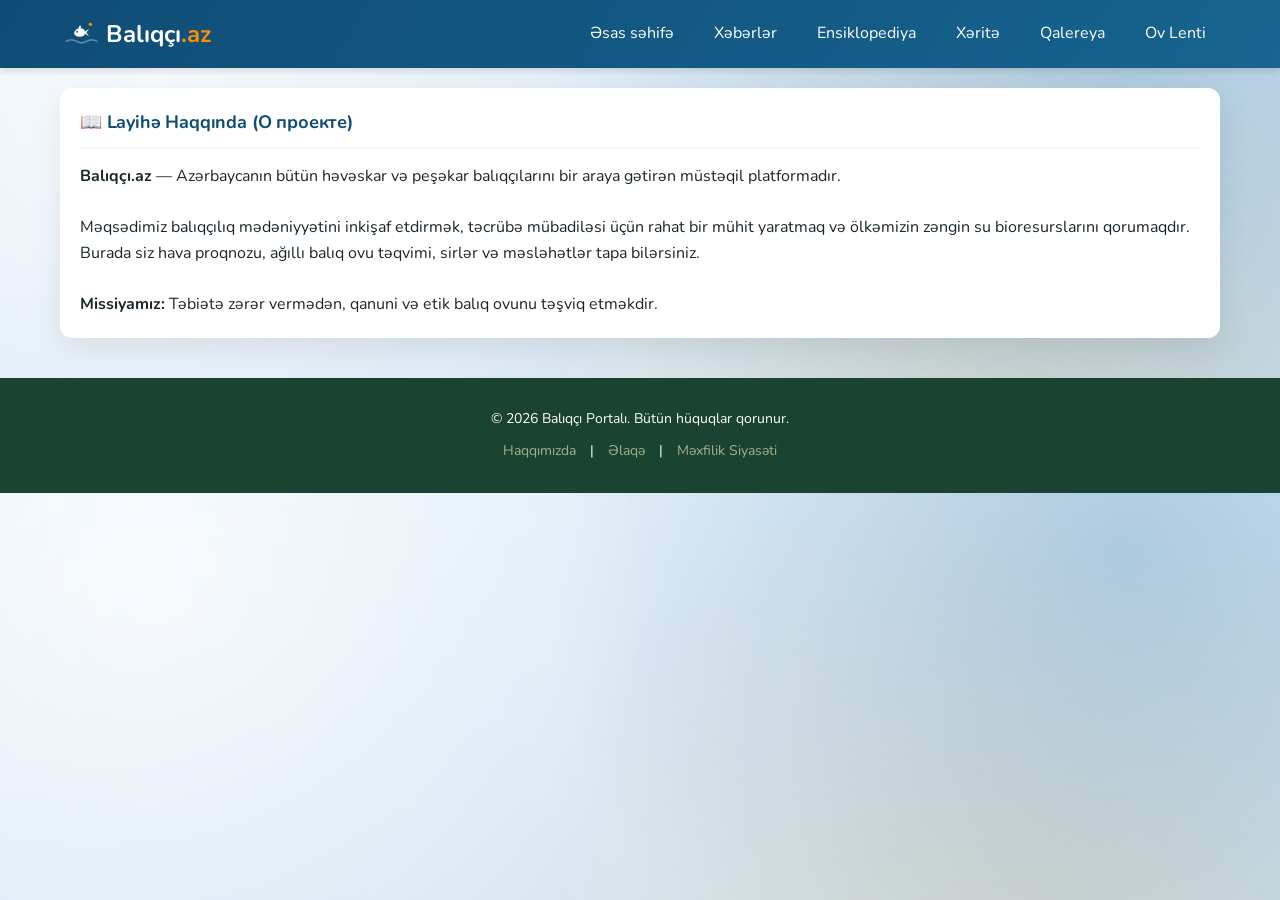
<file: about.html>
<!DOCTYPE html>
<html lang="az">

<head>
    <meta charset="UTF-8">
    <meta name="viewport" content="width=device-width, initial-scale=1.0">
    <title>Haqqımızda - Balıqçı Portalı</title>
    <!-- Правильный путь к CSS -->
    <link rel="preconnect" href="https://fonts.googleapis.com">
    <link rel="preconnect" href="https://fonts.gstatic.com" crossorigin>
    <link href="https://fonts.googleapis.com/css2?family=Nunito:wght@400;500;600;700;800;900&display=swap" rel="stylesheet">
    <link rel="icon" type="image/svg+xml" href="img/favicon.svg">
    <link rel="icon" type="image/png" sizes="32x32" href="img/favicon-32.png">
    <link rel="apple-touch-icon" href="img/apple-touch-icon.png">
    <link rel="stylesheet" href="css/style.css">
</head>

<body>
    <!-- Шапка -->
    <header>
        <div class="logo" style="display: flex; align-items: center; gap: 8px;">
            <svg width="34" height="34" viewBox="0 0 120 120" role="img" aria-label="Balıqçı.az loqotipi" style="flex-shrink:0;">
                <path d="M8,86 Q26,76 44,86 T80,86 T116,86" stroke="white" stroke-width="6" fill="none" opacity="0.32" stroke-linecap="round"/>
                <path d="M36,58 C36,44 54,36 68,42 C75,45 75,52 70,55 C75,58 75,64 68,67 C54,74 36,66 36,58 Z" fill="white"/>
                <path d="M68,55 L88,42 L79,55 L88,68 Z" fill="white"/>
                <path d="M50,40 L57,28 L61,41 Z" fill="white"/>
                <circle cx="46" cy="52" r="3.4" fill="#0f4c75"/>
                <circle cx="93" cy="26" r="6" fill="#ff8c00"/>
            </svg>
            <span>Balıqçı<span style="color: #ff8c00;">.az</span></span>
        </div>
        <button class="mobile-menu-btn" id="menuBtn">☰</button>
        <nav id="mainNav">
            <a href="index.html">Əsas səhifə</a>
            <a href="news.html">Xəbərlər</a>
            <a href="encyclopedia.html">Ensiklopediya</a>
            <a href="map.html">Xəritə</a>
            <a href="gallery.html">Qalereya</a>
            <a href="catches.html">Ov Lenti</a>
        </nav>
    </header>

    <div class="container">
        <div class="card">
            <h2 class="card-title">📖 Layihə Haqqında (О проекте)</h2>
            <!-- Текст очищен от встроенных стилей -->
            <p><strong>Balıqçı.az</strong> — Azərbaycanın bütün həvəskar və peşəkar balıqçılarını bir araya gətirən
                müstəqil platformadır.</p>
            <br>
            <p>Məqsədimiz balıqçılıq mədəniyyətini inkişaf etdirmək, təcrübə mübadiləsi üçün rahat bir mühit yaratmaq və
                ölkəmizin zəngin su bioresurslarını qorumaqdır. Burada siz hava proqnozu, ağıllı balıq ovu təqvimi,
                sirlər və məsləhətlər tapa bilərsiniz.</p>
            <br>
            <p><strong>Missiyamız:</strong> Təbiətə zərər vermədən, qanuni və etik balıq ovunu təşviq etməkdir.</p>
        </div>
    </div>

    <!-- Подвал -->
    <footer>
        © 2026 Balıqçı Portalı. Bütün hüquqlar qorunur.<br>
        <div style="margin-top: 10px;">
            <a href="about.html">Haqqımızda</a> |
            <a href="contact.html">Əlaqə</a> |
            <a href="privacy.html">Məxfilik Siyasəti</a>
        </div>
    </footer>

    <!-- Подключаем скрипт для работы бокового меню -->
    <script src="js/script.js"></script>
</body>

</html>
</file>
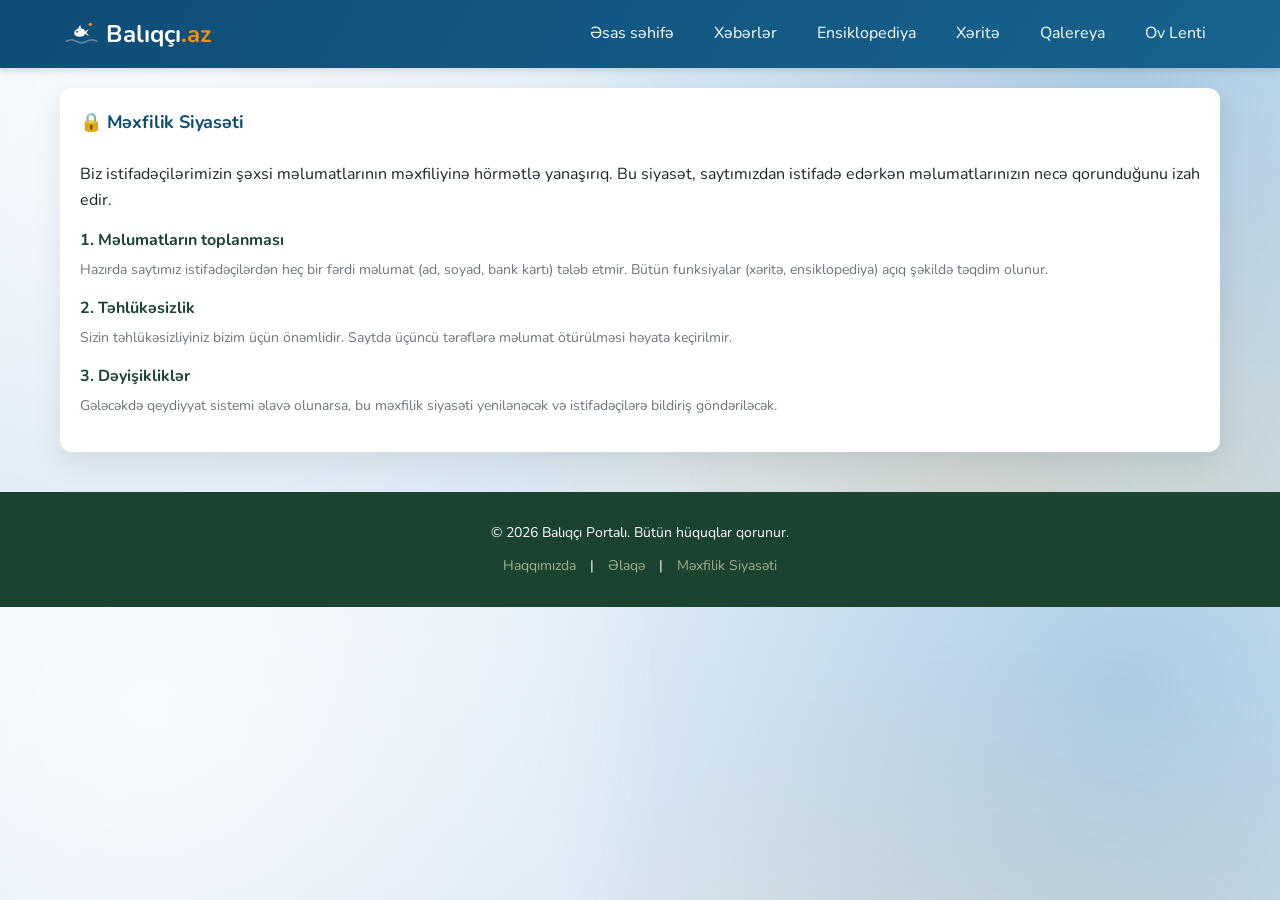
<file: privacy.html>
<!DOCTYPE html>
<html lang="az">

<head>
    <meta charset="UTF-8">
    <meta name="viewport" content="width=device-width, initial-scale=1.0">
    <title>Məxfilik Siyasəti - Balıqçı Portalı</title>
    <!-- Правильный путь к CSS -->
    <link rel="preconnect" href="https://fonts.googleapis.com">
    <link rel="preconnect" href="https://fonts.gstatic.com" crossorigin>
    <link href="https://fonts.googleapis.com/css2?family=Nunito:wght@400;500;600;700;800;900&display=swap" rel="stylesheet">
    <link rel="icon" type="image/svg+xml" href="img/favicon.svg">
    <link rel="icon" type="image/png" sizes="32x32" href="img/favicon-32.png">
    <link rel="apple-touch-icon" href="img/apple-touch-icon.png">
    <link rel="stylesheet" href="css/style.css">
</head>

<body>
    <!-- Шапка -->
    <header>
        <div class="logo" style="display: flex; align-items: center; gap: 8px;">
            <svg width="34" height="34" viewBox="0 0 120 120" role="img" aria-label="Balıqçı.az loqotipi" style="flex-shrink:0;">
                <path d="M8,86 Q26,76 44,86 T80,86 T116,86" stroke="white" stroke-width="6" fill="none" opacity="0.32" stroke-linecap="round"/>
                <path d="M36,58 C36,44 54,36 68,42 C75,45 75,52 70,55 C75,58 75,64 68,67 C54,74 36,66 36,58 Z" fill="white"/>
                <path d="M68,55 L88,42 L79,55 L88,68 Z" fill="white"/>
                <path d="M50,40 L57,28 L61,41 Z" fill="white"/>
                <circle cx="46" cy="52" r="3.4" fill="#0f4c75"/>
                <circle cx="93" cy="26" r="6" fill="#ff8c00"/>
            </svg>
            <span>Balıqçı<span style="color: #ff8c00;">.az</span></span>
        </div>
        <!-- Кнопка мобильного меню -->
        <button class="mobile-menu-btn" id="menuBtn">☰</button>
        <nav id="mainNav">
            <a href="index.html">Əsas səhifə</a>
            <a href="news.html">Xəbərlər</a>
            <a href="encyclopedia.html">Ensiklopediya</a>
            <a href="map.html">Xəritə</a>
            <a href="gallery.html">Qalereya</a>
            <a href="catches.html">Ov Lenti</a>
        </nav>
    </header>

    <div class="container">
        <div class="card">
            <h2 class="card-title" style="border-bottom: none;">🔒 Məxfilik Siyasəti</h2>
            <p style="margin-bottom: 15px;">Biz istifadəçilərimizin şəxsi məlumatlarının məxfiliyinə hörmətlə yanaşırıq.
                Bu siyasət, saytımızdan istifadə edərkən məlumatlarınızın necə qorunduğunu izah edir.</p>

            <h4 class="policy-subtitle">1. Məlumatların toplanması</h4>
            <p class="policy-text">Hazırda saytımız istifadəçilərdən heç bir fərdi məlumat (ad, soyad, bank kartı) tələb
                etmir. Bütün funksiyalar (xəritə, ensiklopediya) açıq şəkildə təqdim olunur.</p>

            <h4 class="policy-subtitle">2. Təhlükəsizlik</h4>
            <p class="policy-text">Sizin təhlükəsizliyiniz bizim üçün önəmlidir. Saytda üçüncü tərəflərə məlumat
                ötürülməsi həyata keçirilmir.</p>

            <h4 class="policy-subtitle">3. Dəyişikliklər</h4>
            <p class="policy-text">Gələcəkdə qeydiyyat sistemi əlavə olunarsa, bu məxfilik siyasəti yenilənəcək və
                istifadəçilərə bildiriş göndəriləcək.</p>
        </div>
    </div>

    <!-- Подвал -->
    <footer>
        © 2026 Balıqçı Portalı. Bütün hüquqlar qorunur.<br>
        <div style="margin-top: 10px;">
            <a href="about.html">Haqqımızda</a> |
            <a href="contact.html">Əlaqə</a> |
            <a href="privacy.html">Məxfilik Siyasəti</a>
        </div>
    </footer>

    <!-- Подключаем скрипт для работы меню -->
    <script src="js/script.js"></script>
</body>

</html>
</file>
<file: css/style.css>
:root {
  --primary: #0f4c75;
  --secondary: #1b4332;
  --accent: #ff8c00;
  --bg: #f4f6f8;
  --card-bg: #ffffff;
  --text-dark: #1b262c;
  --text-light: #6c757d;
}

* { box-sizing: border-box; margin: 0; padding: 0; font-family: "Nunito", "Segoe UI", Tahoma, Geneva, Verdana, sans-serif; }

/* === ФОН: мягкий "мешевый" градиент (глубина без картинок) === */
body {
    background:
        radial-gradient(circle at 12% 18%, rgba(255, 255, 255, 0.65), transparent 42%),
        radial-gradient(circle at 88% 12%, rgba(50, 130, 184, 0.28), transparent 48%),
        radial-gradient(circle at 80% 90%, rgba(255, 140, 0, 0.14), transparent 45%),
        linear-gradient(160deg, #eaf4fb 0%, #dde9f5 45%, #cfe3ef 100%);
    /* fixed deyil — sticky header ilə birlikdə bəzi brauzerlərdə render qlitchinə səbəb olurdu */
    color: var(--text-dark);
    line-height: 1.6;
}

h1, h2, h3 { font-weight: 800; letter-spacing: -0.01em; }

a { text-decoration: none; color: inherit; }

/* ======================================================
   ОСНОВНЫЕ СТИЛИ (ШАПКА И СЕТКИ)
   ====================================================== */
header { background: linear-gradient(120deg, var(--primary) 0%, #16648f 100%); color: white; padding: 15px 5%; display: flex; justify-content: space-between; align-items: center; box-shadow: 0 4px 6px rgba(0, 0, 0, 0.1); position: sticky; top: 0; z-index: 1000; }
.logo { font-size: 24px; font-weight: bold; }
nav { display: flex; gap: 20px; }
nav a { padding: 5px 10px; border-radius: 4px; transition: background 0.2s, color 0.2s; }
nav a:hover, nav a.active { background: rgba(255, 255, 255, 0.1); color: var(--accent); }

.container { max-width: 1200px; margin: 20px auto; padding: 0 20px; display: grid; grid-template-columns: minmax(0, 1fr); gap: 20px; }

/* === НОВАЯ ТЕНЬ ДЛЯ КАРТОЧЕК (Эффект парения) === */
.card {
    background: var(--card-bg);
    border-radius: 12px;
    padding: 20px;
    box-shadow: 0 10px 30px rgba(0, 0, 0, 0.08);
    transition: transform 0.25s ease, box-shadow 0.25s ease;
}

/* ======================================================
   ГЕРОЙ-БАННЕР ГЛАВНОЙ СТРАНИЦЫ
   ====================================================== */
.hero {
    position: relative;
    background: linear-gradient(160deg, #0a3a5c 0%, var(--primary) 45%, #1b7a9e 100%);
    color: white;
    text-align: center;
    padding: 70px 20px 100px 20px;
    overflow: hidden;
}
.hero::before {
    content: "🎣🐟🌊";
    position: absolute;
    font-size: 140px;
    opacity: 0.06;
    top: -20px;
    right: -20px;
    line-height: 1;
    letter-spacing: 20px;
    transform: rotate(-10deg);
    pointer-events: none;
}
.hero-content { max-width: 720px; margin: 0 auto; position: relative; z-index: 1; }
.hero-eyebrow { display: inline-block; background: rgba(255, 255, 255, 0.15); padding: 6px 16px; border-radius: 20px; font-size: 13px; font-weight: 600; letter-spacing: 0.5px; margin-bottom: 18px; }
.hero h1 { font-size: 34px; font-weight: 800; margin-bottom: 14px; text-shadow: 0 2px 10px rgba(0,0,0,0.2); }
.hero p { font-size: 16px; opacity: 0.9; margin-bottom: 26px; line-height: 1.6; }
.hero-actions { display: flex; justify-content: center; gap: 14px; flex-wrap: wrap; }
.hero-btn { padding: 12px 22px; border-radius: 30px; font-weight: 700; font-size: 14px; transition: transform 0.2s ease, box-shadow 0.2s ease; display: inline-block; }
.hero-btn-primary { background: var(--accent); color: white; box-shadow: 0 8px 20px rgba(255, 140, 0, 0.35); }
.hero-btn-outline { background: rgba(255, 255, 255, 0.1); color: white; border: 1.5px solid rgba(255, 255, 255, 0.6); }
.hero-btn:hover { transform: translateY(-3px); box-shadow: 0 10px 24px rgba(0,0,0,0.25); }
.hero-wave { display: block; width: 100%; height: auto; position: relative; margin-top: -6px; }

.hero-stats { max-width: 1200px; margin: -55px auto 0 auto; padding: 0 20px; position: relative; z-index: 2; display: grid; grid-template-columns: repeat(4, minmax(0, 1fr)); gap: 15px; }
.hero-stat { background: var(--card-bg); border-radius: 12px; padding: 16px 10px; text-align: center; box-shadow: 0 10px 30px rgba(0, 0, 0, 0.1); }
.hero-stat-num { font-size: 22px; font-weight: 800; color: var(--primary); }
.hero-stat-lbl { font-size: 11px; color: var(--text-light); text-transform: uppercase; margin-top: 4px; letter-spacing: 0.3px; }

@media screen and (max-width: 768px) {
    .hero { padding: 50px 16px 90px 16px; }
    .hero h1 { font-size: 25px; }
    .hero p { font-size: 14px; }
    .hero-stats { grid-template-columns: repeat(2, minmax(0, 1fr)); margin-top: -45px; }
}

.card-title { font-size: 18px; margin-bottom: 15px; color: var(--primary); border-bottom: 2px solid var(--bg); padding-bottom: 10px; font-weight: 700; letter-spacing: -0.01em; display: flex; justify-content: space-between; }
.controls { display: flex; justify-content: space-between; align-items: center; flex-wrap: wrap; gap: 15px; min-width: 0; }
.control-group { display: flex; align-items: center; gap: 10px; font-weight: bold; font-size: 14px; min-width: 0; }
.date-switcher { display: flex; align-items: center; gap: 10px; background: var(--bg); padding: 5px 10px; border-radius: 6px; }
select, button { padding: 6px 12px; border: 1px solid #ccc; border-radius: 6px; font-size: 14px; cursor: pointer; background: white; max-width: 100%; }
button:hover { background: #e2e6ea; }

.grid-2 { display: grid; grid-template-columns: minmax(0, 1fr) minmax(0, 1fr); gap: 20px; }
footer { text-align: center; padding: 30px 20px; background: var(--secondary); color: white; margin-top: 40px; font-size: 14px; }
footer a { margin: 0 10px; color: #a3b18a; }
footer a:hover { color: white; }

/* ======================================================
   ПОГОДА И ТАБЛИЦА
   ====================================================== */
.weather-grid { display: flex; justify-content: space-around; text-align: center; flex-wrap: wrap; gap: 15px; }
.weather-item { display: flex; flex-direction: column; align-items: center; }
.weather-icon { font-size: 28px; margin-bottom: 5px; }
.weather-val { font-size: 24px; font-weight: bold; color: var(--primary); }
.weather-lbl { font-size: 11px; color: var(--text-light); text-transform: uppercase; }

.table-responsive { overflow-x: auto; }
table { width: 100%; border-collapse: collapse; margin-top: 5px; min-width: 600px; }
th, td { text-align: left; padding: 12px; border-bottom: 1px solid var(--bg); }
th { background: var(--bg); color: var(--text-light); font-size: 13px; text-transform: uppercase; }
tbody tr { transition: background 0.15s ease; }
tbody tr:hover { background: var(--bg); }
.fish-name { display: flex; align-items: center; gap: 8px; }
.fish-emoji { font-size: 18px; }
.indicator { padding: 5px 10px; border-radius: 15px; font-size: 12px; font-weight: bold; color: white; text-align: center; display: inline-block; width: 85px; }
.good { background-color: #28a745; }
.normal { background-color: #ffc107; color: #333; }
.bad { background-color: #dc3545; }

/* ======================================================
   АДМИН ПАНЕЛЬ (İdarə Paneli)
   ====================================================== */
.admin-wrapper { max-width: 500px; margin-top: 50px; }
.admin-input { width: 100%; padding: 10px; margin-bottom: 15px; border: 1px solid #ccc; border-radius: 6px; font-family: inherit; }
.admin-input-file { border: 1px dashed #ccc; background: #f9f9f9; }
.admin-btn { background: var(--primary); color: white; border: none; padding: 12px; width: 100%; border-radius: 6px; cursor: pointer; font-weight: bold; }
.admin-btn:disabled { background: #ccc; cursor: not-allowed; }
.admin-btn-logout { background: #dc3545; color: white; border: none; padding: 5px 15px; border-radius: 6px; cursor: pointer; }
.admin-label { font-size: 13px; font-weight: bold; color: var(--secondary); display: block; margin-bottom: 5px;}
.admin-header { display: flex; justify-content: space-between; align-items: center; margin-bottom: 15px; }
.msg-error { color: red; display: none; margin-top: 10px; text-align: center; }
.msg-success { color: green; display: none; margin-top: 15px; text-align: center; font-weight: bold; }

/* ======================================================
   ГАЛЕРЕЯ И СЛАЙДЕР
   ====================================================== */
.gallery-grid { display: grid; grid-template-columns: repeat(2, minmax(0, 1fr)); gap: 10px; }
.gallery-item { height: 110px; border-radius: 8px; position: relative; overflow: hidden; display: flex; align-items: flex-end; padding: 10px; color: white; font-size: 12px; font-weight: bold; text-shadow: 1px 1px 3px rgba(0, 0, 0, 0.8); background-image: linear-gradient(to top, rgba(0, 0, 0, 0.7), transparent); }
.slider-wrapper { position: relative; max-width: 100%; margin: 0 auto 30px auto; overflow: hidden; border-radius: 12px; box-shadow: 0 4px 15px rgba(0,0,0,0.1); }
.slides { display: flex; transition: transform 0.5s ease-in-out; }
.slide { min-width: 100%; position: relative; }
.slide img { width: 100%; height: 450px; object-fit: cover; display: block; }
.slide-text { position: absolute; bottom: 0; left: 0; right: 0; background: linear-gradient(to top, rgba(0,0,0,0.9), transparent); color: white; padding: 30px 20px 20px 20px; }
.slide-text h3 { margin-bottom: 5px; color: #fff; }
.slide-btn { position: absolute; top: 50%; transform: translateY(-50%); background: rgba(0,0,0,0.6); color: white; border: none; width: 40px; height: 40px; cursor: pointer; font-size: 18px; border-radius: 50%; transition: background 0.3s; display: flex; justify-content: center; align-items: center; }
.slide-btn:hover { background: var(--accent); }
.prev-btn { left: 15px; }
.next-btn { right: 15px; }

/* ======================================================
   ХАРИТЭ (КАРТА И МЕСТА)
   ====================================================== */
.filter-wrap { display: flex; justify-content: space-between; align-items: center; flex-wrap: wrap; gap: 15px; }
.map-iframe { border: 0; border-radius: 8px; width: 100%; height: 400px; display: block; }
.loc-header { display: flex; justify-content: space-between; align-items: flex-start; border-bottom: 1px solid #eee; padding-bottom: 10px; margin-bottom: 10px; gap: 10px; }
.loc-title { color: var(--secondary); font-size: 16px; margin: 0; }
.loc-badge { padding: 4px 10px; border-radius: 12px; font-size: 11px; font-weight: bold; color: white; white-space: nowrap; }
.badge-free { background: #28a745; }
.badge-paid { background: #ffc107; color: #000; }
.badge-sea { background: var(--primary); }
.badge-ban { background: #dc3545; }
.loc-text { font-size: 13px; margin-bottom: 5px; }

/* ======================================================
   ENSİKLOPEDİYA (КАРТОЧКИ РЫБ)
   ====================================================== */
.fish-card { transition: transform 0.25s ease, box-shadow 0.25s ease; }
.fish-card:hover { transform: translateY(-6px); box-shadow: 0 16px 34px rgba(0, 0, 0, 0.14); }
.fish-photo { width: 100%; height: 190px; object-fit: cover; display: block; }
.fish-photo-placeholder { width: 100%; height: 190px; display: flex; align-items: center; justify-content: center; font-size: 64px; position: relative; overflow: hidden; }
.fish-photo-placeholder::after { content: ""; position: absolute; inset: 0; background: radial-gradient(circle at 30% 20%, rgba(255,255,255,0.25), transparent 60%); }
.fish-tag { display: inline-block; font-size: 11px; font-weight: 700; padding: 3px 10px; border-radius: 12px; background: var(--bg); color: var(--primary); margin-right: 6px; margin-bottom: 8px; }
.fish-tag-season { background: #fff3e0; color: #b56100; }
.fish-gear { margin-top: 12px; padding-top: 12px; border-top: 1px dashed #e2e6ea; display: flex; flex-direction: column; gap: 6px; }
.fish-gear-row { display: flex; align-items: flex-start; gap: 8px; font-size: 12.5px; color: var(--text-dark); line-height: 1.5; }
.fish-gear-row b { color: var(--secondary); }
.fish-gear-ico { flex-shrink: 0; }

/* ======================================================
   BOŞ VƏZİYYƏT (Empty state)
   ====================================================== */
.empty-state { text-align: center; padding: 26px 15px; color: var(--text-light); font-size: 13px; border: 2px dashed #dde3e8; border-radius: 10px; grid-column: 1/-1; background: var(--bg); }
.empty-state-icon { font-size: 30px; display: block; margin-bottom: 8px; opacity: 0.55; }
.empty-state-cta { display: inline-block; margin-top: 10px; font-size: 12px; font-weight: 700; color: var(--accent); }
.empty-state.is-error { border-color: #f3c2c2; background: #fff5f5; color: #c0392b; }

/* ======================================================
   OV LENTİ (Пользовательские отчёты об улове)
   ====================================================== */
.catch-card { transition: transform 0.25s ease, box-shadow 0.25s ease; }
.catch-card:hover { transform: translateY(-4px); box-shadow: 0 14px 30px rgba(0, 0, 0, 0.12); }
.catch-actions { display: flex; gap: 10px; margin-top: 10px; padding-top: 10px; border-top: 1px dashed #e2e6ea; }
.catch-like-btn, .catch-comment-toggle { display: flex; align-items: center; gap: 6px; font-size: 13px; font-weight: 600; background: var(--bg); border: none; }
.catch-like-btn.liked { background: #ffe3e3; color: #c0392b; }
.catch-comments { margin-top: 10px; padding-top: 10px; border-top: 1px dashed #e2e6ea; display: flex; flex-direction: column; gap: 8px; }
.catch-comment { font-size: 12.5px; background: var(--bg); border-radius: 8px; padding: 6px 10px; }
.catch-comment-form { display: flex; gap: 8px; }
.catch-comment-input { flex: 1; padding: 6px 10px; border: 1px solid #ccc; border-radius: 6px; font-size: 12.5px; }
.catch-comment-submit { font-size: 12.5px; padding: 6px 12px; }

/* ======================================================
   XƏBƏRLƏR (NEWS) И ПОЛИТИКА
   ====================================================== */
.news-item { display: flex; gap: 15px; margin-bottom: 15px; align-items: flex-start; }
.news-img { width: 100px; height: 80px; border-radius: 8px; flex-shrink: 0; }
.news-content h4 { font-size: 14px; margin-bottom: 5px; color: var(--secondary); }
.news-content span { font-size: 11px; color: var(--text-light); }
.news-link { color: var(--accent); font-size: 12px; font-weight: bold; margin-top: 5px; display: inline-block; }
.news-subtitle { color: var(--text-light); margin-bottom: 20px; }
.news-desc { font-size: 13px; margin-top: 5px; color: var(--text-dark); }
.policy-subtitle { margin-top: 15px; margin-bottom: 5px; color: var(--secondary); font-size: 16px; }
.policy-text { font-size: 14px; margin-bottom: 15px; color: var(--text-light); }

/* ======================================================
   АДАПТИВНЫЙ ДИЗАЙН И БОКОВОЕ МЕНЮ (ДЛЯ ТЕЛЕФОНОВ)
   ====================================================== */
.mobile-menu-btn {
    display: none;
    background: rgba(11, 26, 41, 0.35);
    border: none;
    font-size: 20px;
    color: white;
    cursor: pointer;
    z-index: 1001;
    width: 42px;
    height: 42px;
    border-radius: 50%;
    align-items: center;
    justify-content: center;
    transition: background 0.2s ease, transform 0.15s ease;
}
.mobile-menu-btn:hover { background: rgba(11, 26, 41, 0.55); }
.mobile-menu-btn:active { transform: scale(0.92); }
.mobile-menu-btn.is-open { background: #0b3a5c; }

.nav-backdrop {
    position: fixed;
    inset: 0;
    background: rgba(11, 26, 41, 0.5);
    opacity: 0;
    visibility: hidden;
    transition: opacity 0.3s ease, visibility 0.3s ease;
    z-index: 999;
}
.nav-backdrop.show { opacity: 1; visibility: visible; }

/* ИСПРАВЛЕНИЯ ДЛЯ МОБИЛЬНЫХ УСТРОЙСТВ */
@media screen and (max-width: 768px) {
    /* 1. Запрещаем странице ломаться в ширину */
    body { overflow-x: hidden; }
    
    /* 2. Шапка растягивается на весь экран */
    header {
        min-width: 100%;
        display: flex;
        justify-content: space-between;
        align-items: center;
        padding: 15px 20px;
    }
    
    .mobile-menu-btn {
        display: flex;
    }
    
    nav {
        position: fixed;
        top: 0;
        right: -300px;
        width: 280px;
        max-width: 82vw;
        height: 100vh;
        background: #ffffff;
        box-shadow: -16px 0 40px rgba(11, 26, 41, 0.25);
        border-radius: 20px 0 0 20px;
        flex-direction: column;
        justify-content: flex-start;
        padding: 100px 14px 30px;
        overflow-y: auto;
        transition: right 0.35s cubic-bezier(.25,.8,.25,1);
        z-index: 1000;
    }

    nav.open {
        right: 0;
    }

    nav::before {
        content: "MENYU";
        position: absolute;
        top: 68px;
        left: 28px;
        font-size: 11px;
        font-weight: 800;
        letter-spacing: 0.08em;
        color: var(--text-light);
    }

    nav a {
        margin: 3px 0;
        padding: 14px 16px;
        font-size: 16px;
        font-weight: 700;
        color: var(--text-dark);
        border-bottom: none;
        border-radius: 14px;
        display: flex;
        align-items: center;
        gap: 12px;
        transition: background 0.2s ease, color 0.2s ease, transform 0.15s ease;
    }

    nav a:hover { background: var(--bg); }
    nav a:active { transform: scale(0.98); }

    nav a.active {
        background: #fff3e0;
        color: var(--accent);
    }

    /* Hər menyu bəndi üçün ikon (yalnız mobil bölmə menyusunda) */
    nav a[href="index.html"]::before { content: "🏠"; }
    nav a[href="news.html"]::before { content: "📰"; }
    nav a[href="encyclopedia.html"]::before { content: "📚"; }
    nav a[href="map.html"]::before { content: "🗺️"; }
    nav a[href="gallery.html"]::before { content: "📸"; }
    nav a[href="catches.html"]::before { content: "🎣"; }

    /* 3. Таблица прокручивается внутри карточки */
    .table-responsive {
        display: block;
        width: 100%;
        overflow-x: auto;
        -webkit-overflow-scrolling: touch;
    }

    /* 4. Блоки "Регион" и "Тарих" ставим друг под другом */
    .controls { flex-direction: column; align-items: flex-start; }
    
    /* 5. Выпадающий список не вылезает за края */
    #regionSelect, .control-group {
        width: 100%;
        max-width: 100%;
        box-sizing: border-box;
    }

    .grid-2 { grid-template-columns: minmax(0, 1fr); gap: 15px; }
    .container { padding: 10px; }

    /* 6. Погода перестраивается в ровные квадраты 2х2 */
    .weather-grid { display: grid; grid-template-columns: minmax(0, 1fr) minmax(0, 1fr); gap: 15px; }

    /* 7. Заголовки и текст не вылезают за края узкого экрана */
    .card-title { flex-wrap: wrap; }
    .news-item, .location-card .loc-header { flex-wrap: wrap; }
    img, iframe, table, pre, video { max-width: 100%; }
}

@media screen and (max-width: 480px) {
    /* На самых маленьких экранах выстраиваем погоду в один столбик */
    .weather-grid { grid-template-columns: minmax(0, 1fr); gap: 10px; }
    h2.card-title { font-size: 20px; }
}
</file>
